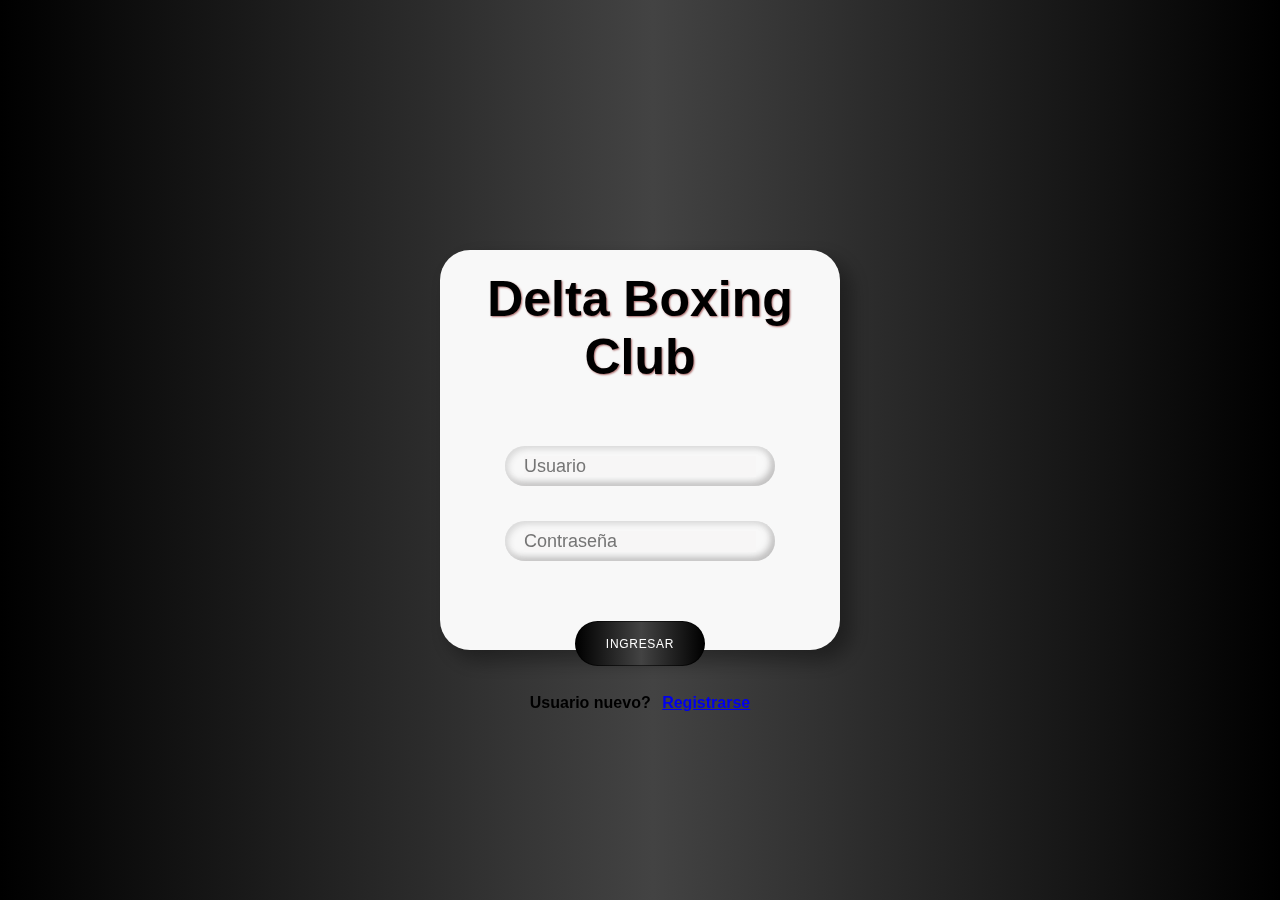
<file: index.html>
<!DOCTYPE html>
<html lang="en">
  <head>
    <meta charset="UTF-8" />
    <meta name="viewport" content="width=device-width, initial-scale=1.0" />
    <title>Logearse</title>
    <link
      rel="apple-touch-icon"
      sizes="180x180"
      href="Favicon/apple-touch-icon.png"
    />
    <link
      rel="icon"
      type="image/png"
      sizes="32x32"
      href="Favicon/favicon-32x32.png"
    />
    <link
      rel="icon"
      type="image/png"
      sizes="16x16"
      href="Favicon/favicon-16x16.png"
    />
    <link rel="stylesheet" href="styles_login.css" />
  </head>
  <body>
    <!-- Contenedor del login -->

    <section class="container">
      <div class="login__title">
        <h1>Delta Boxing Club</h1>
      </div>

      <div class="login__sections">
        <div class="inputBox">
          <input type="text" placeholder="Usuario" class="login--input" />
        </div>
        <div class="inputBox">
          <input type="text" placeholder="Contraseña" class="login--input" />
        </div>
      </div>
      <div class="login__button">
        <a href="inicio.html" class="button"
          ><span class="button--span">INGRESAR</span></a
        >
      </div>
      <div class="login__link--register">
        <h4>Usuario nuevo? <a href="register.html"> Registrarse</a></h4>
      </div>
    </section>
  </body>
</html>
</file>
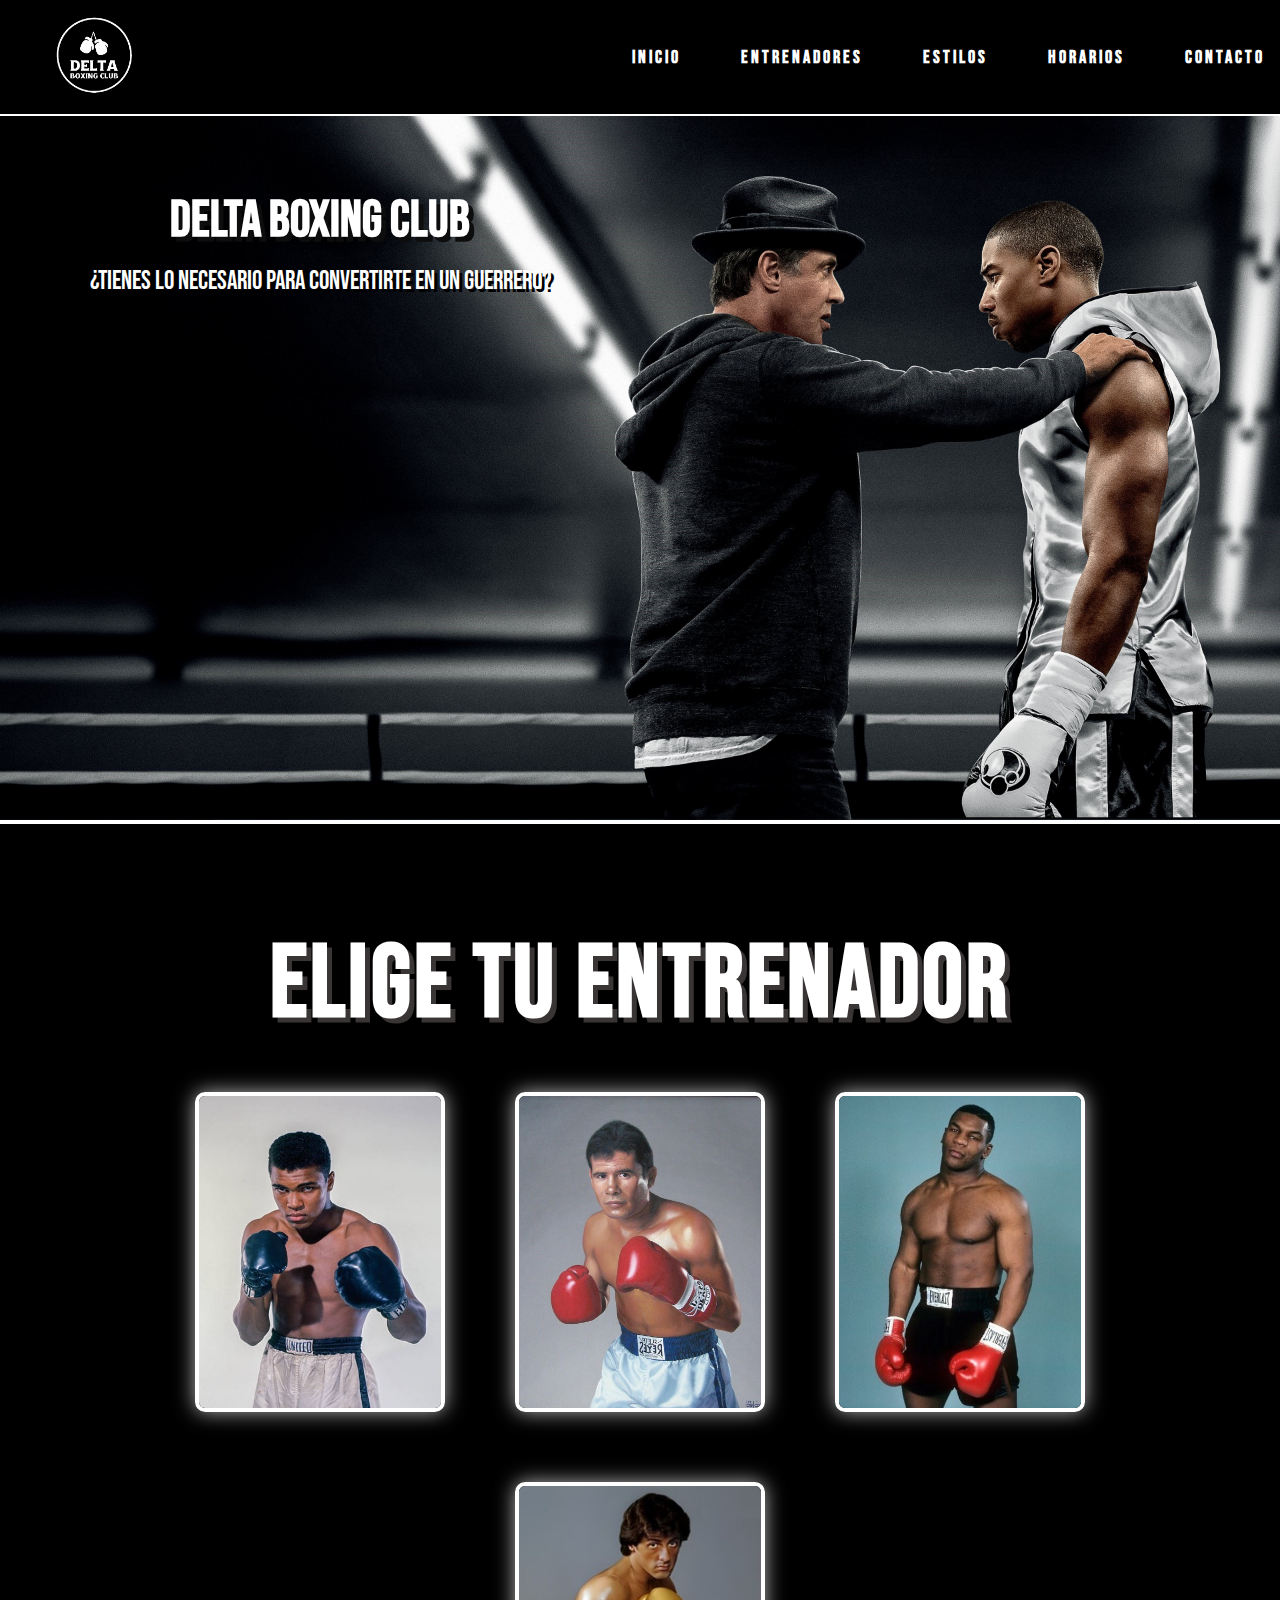
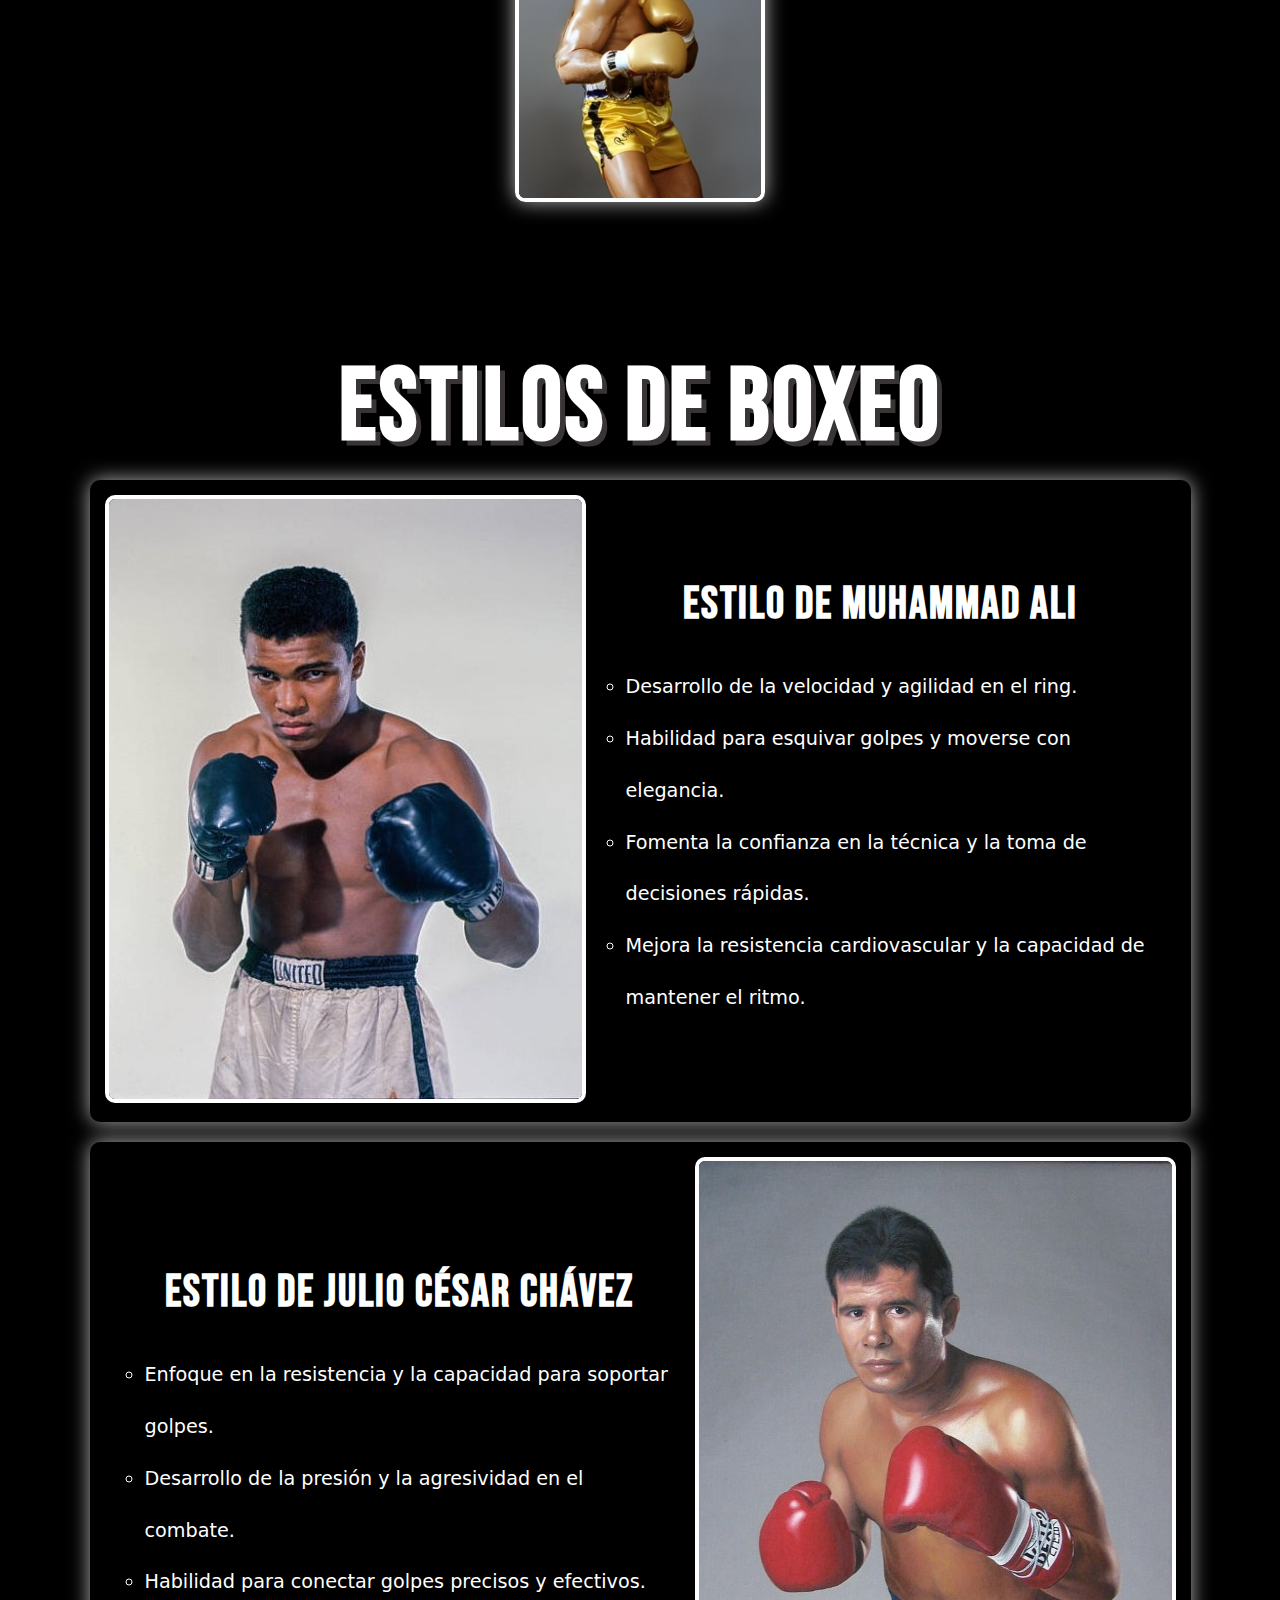
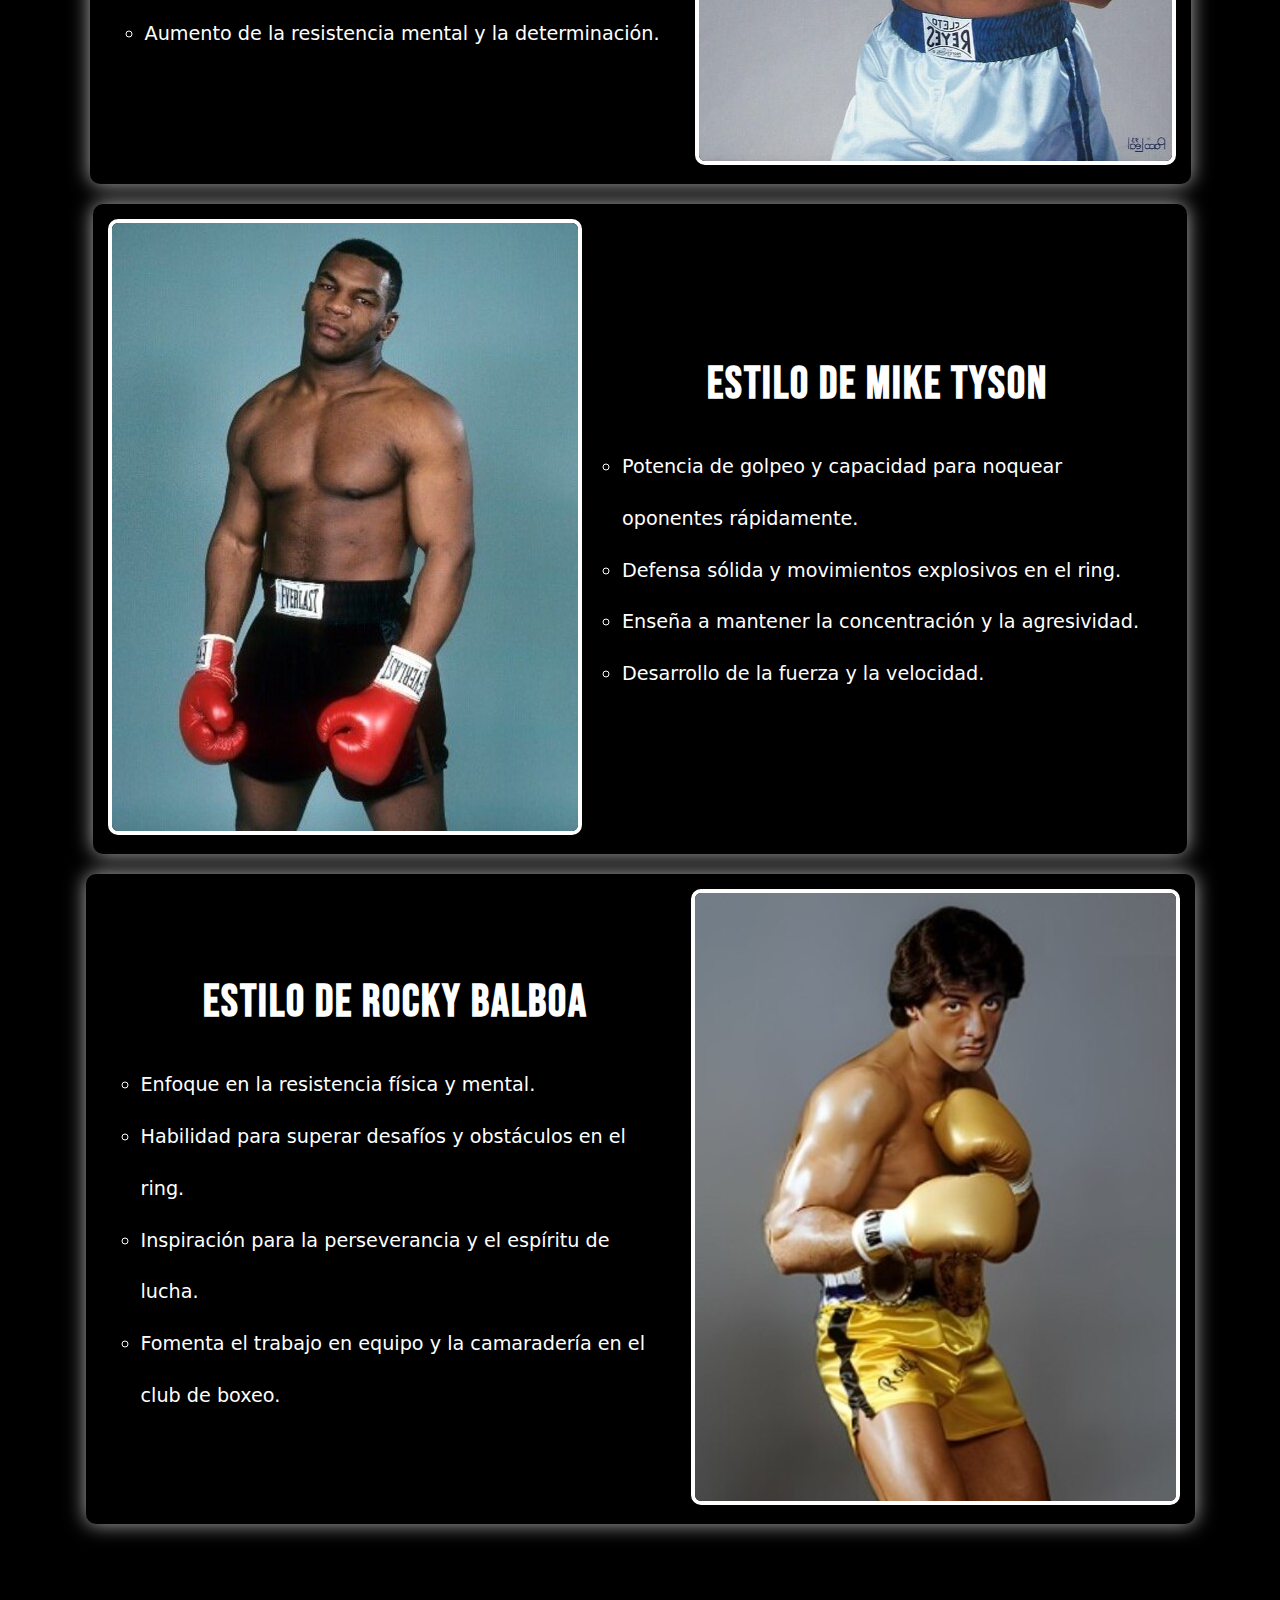
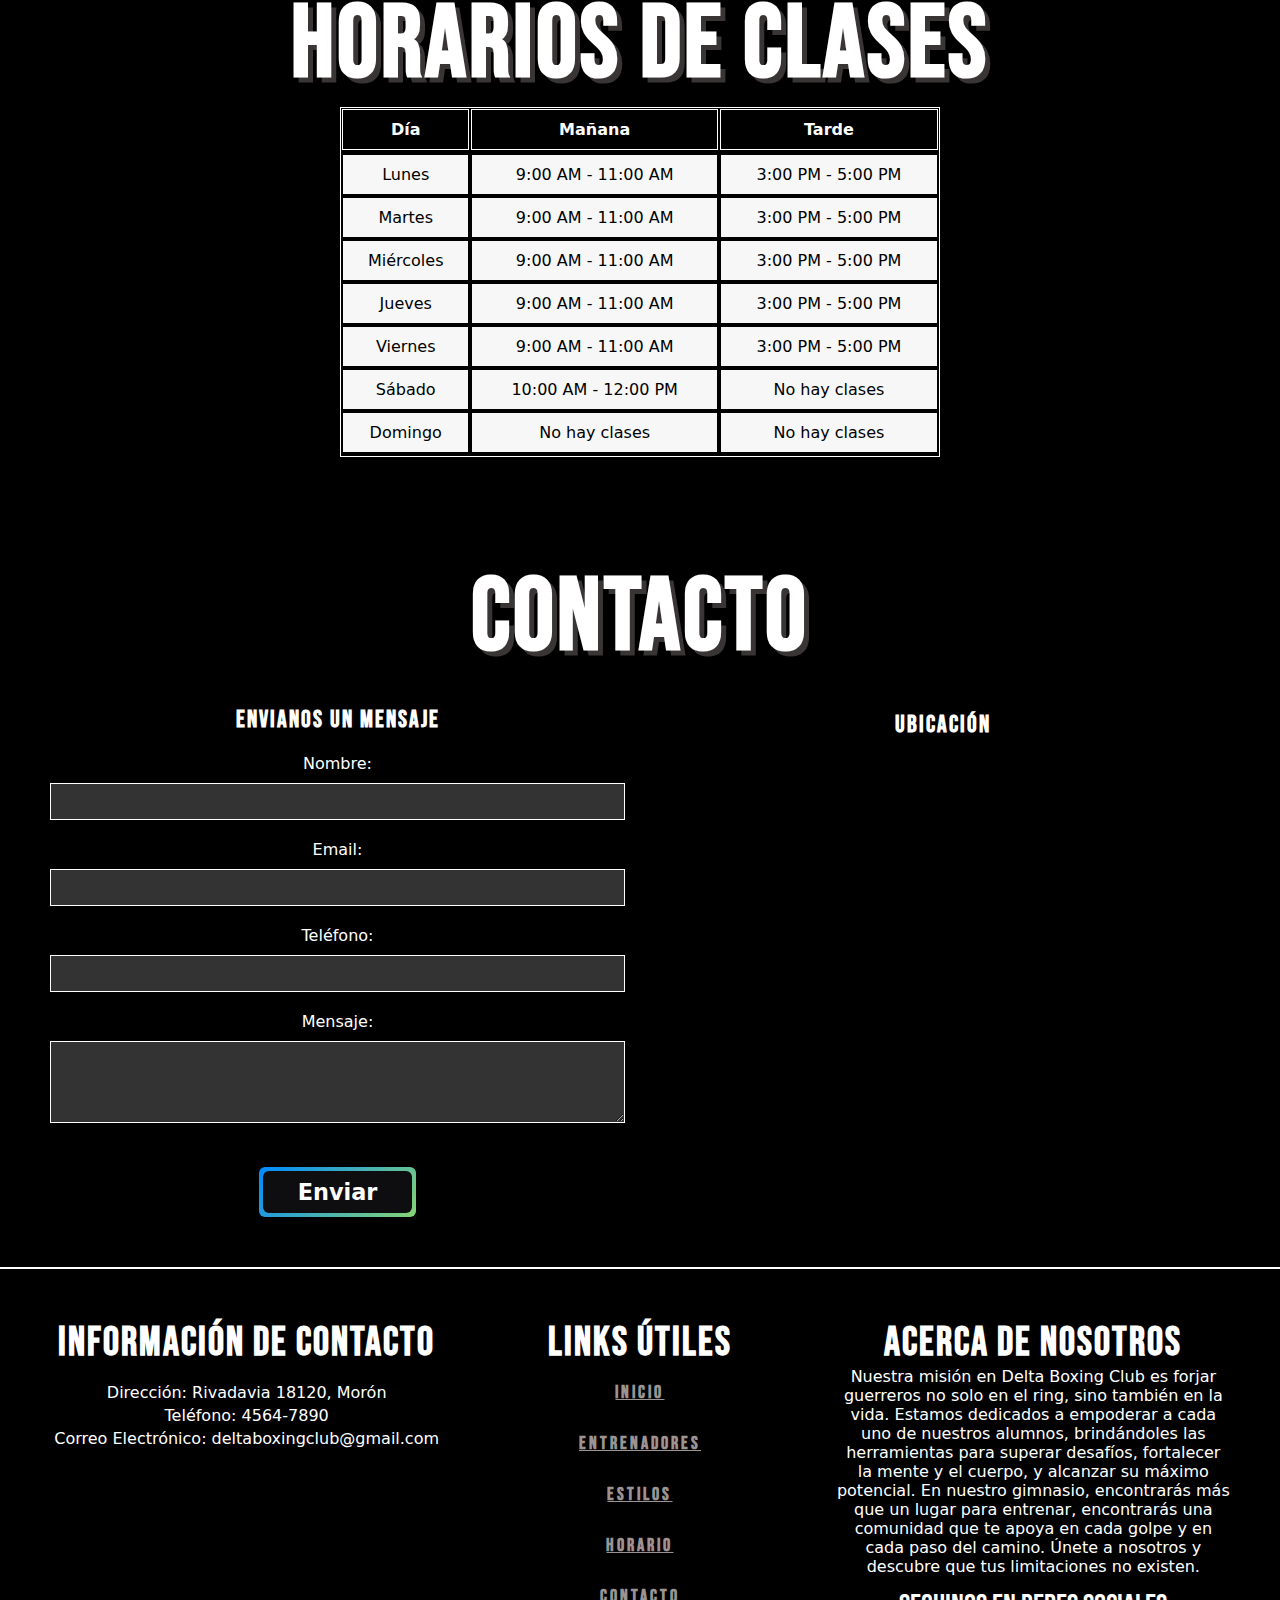
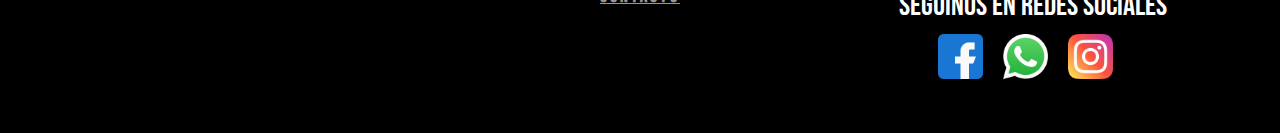
<file: inicio.html>
<!DOCTYPE html>
<html lang="en">
  <head>
    <meta charset="UTF-8" />
    <meta name="viewport" content="width=device-width, initial-scale=1.0" />
    <title>Inicio</title>
    <link
      rel="apple-touch-icon"
      sizes="180x180"
      href="Favicon/apple-touch-icon.png"
    />
    <link
      rel="icon"
      type="image/png"
      sizes="32x32"
      href="Favicon/favicon-32x32.png"
    />
    <link
      rel="icon"
      type="image/png"
      sizes="16x16"
      href="Favicon/favicon-16x16.png"
    />
    <link rel="manifest" href="/site.webmanifest" />
    <link rel="stylesheet" href="styles_inicio.css" />
  </head>
  <body>
    <header>
      <nav class="navbar">
        <div class="navbar_logo">
          <a href="inicio.html"
            ><img
              src="Imagenes/Logo sin fondo blanco.png"
              alt=""
              class="navbar_logo-img"
          /></a>
        </div>
        <input type="checkbox" id="check" />
        <label for="check" class="checkbtn">
          <img
            src="Imagenes/image.png"
            alt="menu hamburguesa"
            class="foto_menu_hamburguesa"
          />
        </label>
        <div class="navbar_lista">
          <li class="lista-item"><a href="inicio.html">Inicio</a></li>
          <li class="lista-item">
            <a href="#entrenadores-id">Entrenadores</a>
          </li>
          <li class="lista-item"><a href="#estilos-id">Estilos</a></li>
          <li class="lista-item"><a href="#horarios-id">Horarios</a></li>
          <li class="lista-item"><a href="#contacto-id">Contacto</a></li>
        </div>
      </nav>
    </header>
    <main>
      <section class="inicio">
        <div class="inicio_fondo">
          <img src="Imagenes/back.jpg" alt="" class="fondo-imagen" />
        </div>
        <div class="inicio_texto">
          <h1 class="inicio_texto-titulo">Delta Boxing Club</h1>
          <span class="inicio_texto-subtitulo"
            >¿Tienes lo necesario para convertirte en un guerrero?</span
          >
        </div>
      </section>
      <section class="entrenadores" id="entrenadores-id">
        <h2 class="titulo-seccion">Elige tu entrenador</h2>
        <div class="contenedor-entrenadores">
          <div class="entrenador">
            <a href="#ali-estilo">
              <div class="imagen-container">
                <img src="Profesores/Ali.jpg" alt="Muhammad Ali" />
                <div class="overlay">
                  <h3 class="titulo_entrenador">Muhammad Ali</h3>
                </div>
              </div>
            </a>
          </div>
          <div class="entrenador">
            <a href="#chavez-estilo">
              <div class="imagen-container">
                <div class="overlay">
                  <h3 class="titulo_entrenador">Julio César Chávez</h3>
                </div>
                <img src="Profesores/Chavez.jpg" alt="Julio César Chávez" />
              </div>
            </a>
          </div>
          <div class="entrenador">
            <a href="#tyson-estilo">
              <div class="imagen-container">
                <img src="Profesores/Tyson.jpg" alt="Mike Tyson" />
                <div class="overlay">
                  <h3 class="titulo_entrenador">Mike Tyson</h3>
                </div>
              </div>
            </a>
          </div>
          <div class="entrenador">
            <a href="#rocky-estilo">
              <div class="imagen-container">
                <img src="Profesores/Rocky.jpg" alt="Rocky Balboa" />
                <div class="overlay">
                  <h3 class="titulo_entrenador">Rocky Balboa</h3>
                </div>
              </div>
            </a>
          </div>
        </div>
      </section>
      <section class="estilos" id="estilos-id">
        <h2 class="titulo-seccion">Estilos de Boxeo</h2>
        <div class="estilos-contenedor" id="ali-estilo">
          <div class="estilos-imagen">
            <img src="Profesores/Ali.jpg" alt="Muhammad Ali" />
          </div>
          <div class="estilos-texto">
            <h3>Estilo de Muhammad Ali</h3>
            <ul class="lista_estilos">
              <li>Desarrollo de la velocidad y agilidad en el ring.</li>
              <li>Habilidad para esquivar golpes y moverse con elegancia.</li>
              <li>
                Fomenta la confianza en la técnica y la toma de decisiones
                rápidas.
              </li>
              <li>
                Mejora la resistencia cardiovascular y la capacidad de mantener
                el ritmo.
              </li>
            </ul>
          </div>
        </div>
        <div class="estilos-contenedor" id="chavez-estilo">
          <div class="estilos-texto">
            <h3>Estilo de Julio César Chávez</h3>
            <ul class="lista_estilos">
              <li>
                Enfoque en la resistencia y la capacidad para soportar golpes.
              </li>
              <li>Desarrollo de la presión y la agresividad en el combate.</li>
              <li>Habilidad para conectar golpes precisos y efectivos.</li>
              <li>Aumento de la resistencia mental y la determinación.</li>
            </ul>
          </div>
          <div class="estilos-imagen">
            <img src="Profesores/Chavez.jpg" alt="Julio César Chávez" />
          </div>
        </div>
        <div class="estilos-contenedor" id="tyson-estilo">
          <div class="estilos-imagen">
            <img src="Profesores/Tyson.jpg" alt="Mike Tyson" />
          </div>
          <div class="estilos-texto">
            <h3>Estilo de Mike Tyson</h3>
            <ul class="lista_estilos">
              <li>
                Potencia de golpeo y capacidad para noquear oponentes
                rápidamente.
              </li>
              <li>Defensa sólida y movimientos explosivos en el ring.</li>
              <li>Enseña a mantener la concentración y la agresividad.</li>
              <li>Desarrollo de la fuerza y ​​la velocidad.</li>
            </ul>
          </div>
        </div>
        <div class="estilos-contenedor" id="rocky-estilo">
          <div class="estilos-texto">
            <h3>Estilo de Rocky Balboa</h3>
            <ul class="lista_estilos">
              <li>Enfoque en la resistencia física y mental.</li>
              <li>Habilidad para superar desafíos y obstáculos en el ring.</li>
              <li>Inspiración para la perseverancia y el espíritu de lucha.</li>
              <li>
                Fomenta el trabajo en equipo y la camaradería en el club de
                boxeo.
              </li>
            </ul>
          </div>
          <div class="estilos-imagen">
            <img src="Profesores/Rocky.jpg" alt="Rocky Balboa" />
          </div>
        </div>
      </section>
      <section class="horarios" id="horarios-id">
        <h2 class="titulo-seccion">Horarios de Clases</h2>
        <div class="tabla-horarios">
          <table class="borde-externo">
            <thead>
              <tr>
                <th>Día</th>
                <th>Mañana</th>
                <th>Tarde</th>
              </tr>
            </thead>
            <tbody>
              <tr>
                <td>Lunes</td>
                <td>9:00 AM - 11:00 AM</td>
                <td>3:00 PM - 5:00 PM</td>
              </tr>
              <tr>
                <td>Martes</td>
                <td>9:00 AM - 11:00 AM</td>
                <td>3:00 PM - 5:00 PM</td>
              </tr>
              <tr>
                <td>Miércoles</td>
                <td>9:00 AM - 11:00 AM</td>
                <td>3:00 PM - 5:00 PM</td>
              </tr>
              <tr>
                <td>Jueves</td>
                <td>9:00 AM - 11:00 AM</td>
                <td>3:00 PM - 5:00 PM</td>
              </tr>
              <tr>
                <td>Viernes</td>
                <td>9:00 AM - 11:00 AM</td>
                <td>3:00 PM - 5:00 PM</td>
              </tr>
              <tr>
                <td>Sábado</td>
                <td>10:00 AM - 12:00 PM</td>
                <td>No hay clases</td>
              </tr>
              <tr>
                <td>Domingo</td>
                <td>No hay clases</td>
                <td>No hay clases</td>
              </tr>
            </tbody>
          </table>
        </div>
      </section>
      <section class="contacto" id="contacto-id">
        <h2 class="titulo-seccion">Contacto</h2>
        <div class="contenido-contacto">
          <div class="formulario-contacto">
            <h3>Envianos un mensaje</h3>
            <form>
              <div class="campo">
                <label for="nombre">Nombre:</label>
                <input type="text" id="nombre" name="nombre" required />
              </div>
              <div class="campo">
                <label for="email">Email:</label>
                <input type="email" id="email" name="email" required />
              </div>
              <div class="campo">
                <label for="telefono">Teléfono:</label>
                <input type="tel" id="telefono" name="telefono" />
              </div>
              <div class="campo">
                <label for="mensaje">Mensaje:</label>
                <textarea
                  id="mensaje"
                  name="mensaje"
                  rows="4"
                  required
                ></textarea>
              </div>
              <div class="form_button">
                <a class="button" href="/"
                  ><span class="buttonspan">Enviar</span></a
                >
              </div>
            </form>
          </div>
          <div class="ubicacion">
            <h3>Ubicación</h3>
            <iframe
              src="https://maps.google.com/maps?width=600&amp;height=450&amp;hl=es&amp;q=rivadavia%2018120+(Delta%20Boxing%20Club)&amp;t=&amp;z=17&amp;ie=UTF8&amp;iwloc=B&amp;output=embed"
              width="450"
              height="400"
              style="border: 0"
              allowfullscreen=""
              loading="lazy"
            ></iframe>
          </div>
        </div>
      </section>
    </main>
    <footer class="footer">
      <section class="footer_informacion">
        <h3 class="footer_titulo_uno">Información de Contacto</h3>
        <p class="footer_texto_uno">Dirección: Rivadavia 18120, Morón</p>
        <p class="footer_texto_uno">Teléfono: 4564-7890</p>
        <p class="footer_texto_uno">
          Correo Electrónico: deltaboxingclub@gmail.com
        </p>
      </section>
      <section class="footer_links">
        <h3 class="footer_titulo_dos">Links Útiles</h3>
        <ul class="footer_lista">
          <li class="footer_lista_item">
            <a href="inicio.html" class="footer_link">Inicio</a>
          </li>
          <li class="footer_lista_item">
            <a href="#entrenadores-id" class="footer_link">Entrenadores</a>
          </li>
          <li class="footer_lista_item">
            <a href="#estilos-id" class="footer_link">Estilos</a>
          </li>
          <li class="footer_lista_item">
            <a href="#horarios-id" class="footer_link">Horario</a>
          </li>
          <li class="footer_lista_item">
            <a href="#contacto-id" class="footer_link">Contacto</a>
          </li>
        </ul>
      </section>
      <section class="footer_about">
        <h3 class="footer_titulo_tres">Acerca de Nosotros</h3>
        <p class="footer_texto_dos">
          Nuestra misión en Delta Boxing Club es forjar guerreros no solo en el
          ring, sino también en la vida. Estamos dedicados a empoderar a cada
          uno de nuestros alumnos, brindándoles las herramientas para superar
          desafíos, fortalecer la mente y el cuerpo, y alcanzar su máximo
          potencial. En nuestro gimnasio, encontrarás más que un lugar para
          entrenar, encontrarás una comunidad que te apoya en cada golpe y en
          cada paso del camino. Únete a nosotros y descubre que tus limitaciones
          no existen.
        </p>
        <p class="footer_texto_tres">Seguinos en redes sociales</p>
        <div class="footer_redes-iconos">
          <a href="#"
            ><img
              src="Iconos_Footer/facebook.png"
              alt="Icono de Facebook"
              class="footer_icono"
          /></a>
          <a href="#"
            ><img
              src="Iconos_Footer/whatsapp.png"
              alt="Icono de Whatsapp"
              class="footer_icono"
          /></a>
          <a href="#"
            ><img
              src="Iconos_Footer/instagram.png"
              alt="Icono de Instagram"
              class="footer_icono"
          /></a>
        </div>
      </section>
    </footer>
  </body>
</html>
</file>
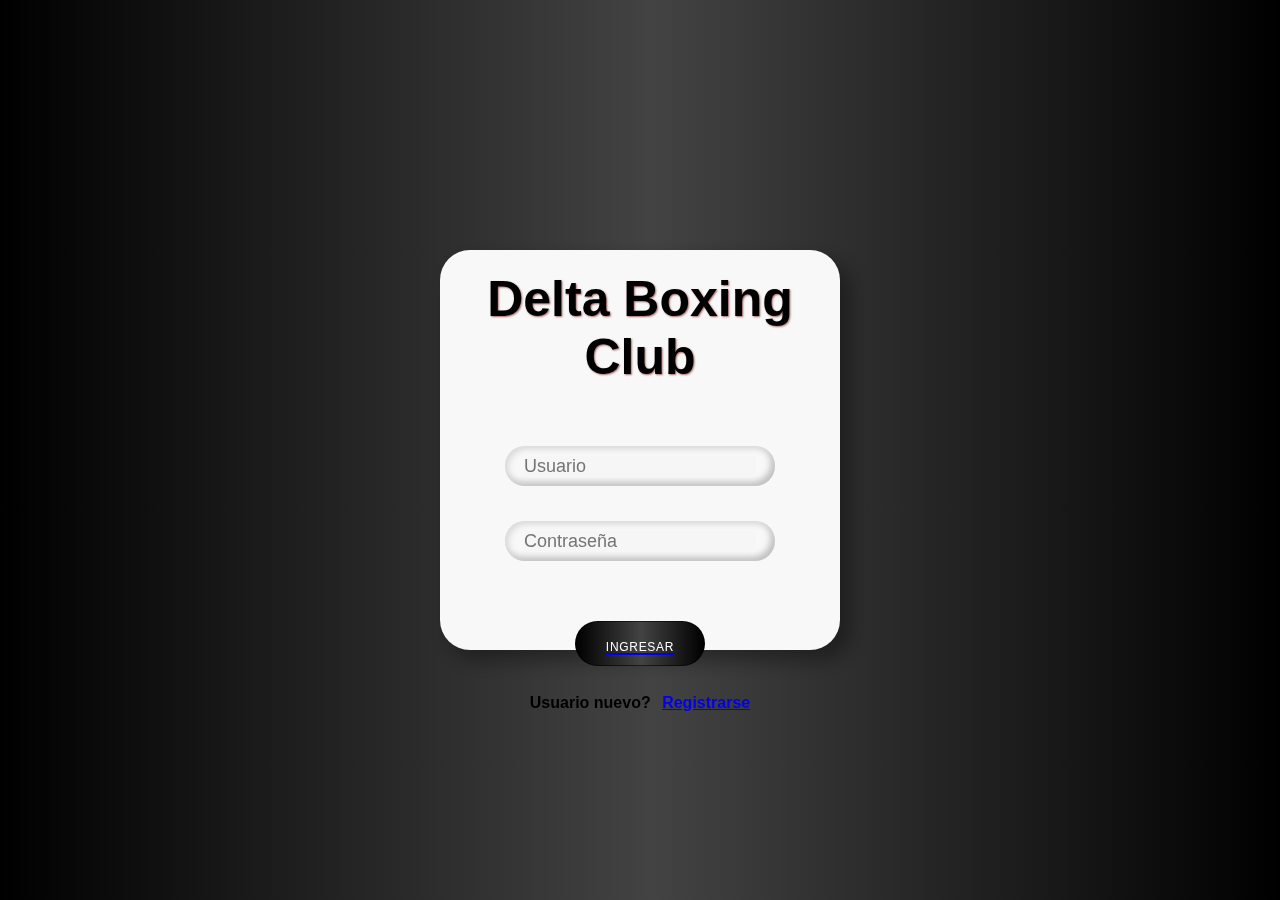
<file: login.html>
<!DOCTYPE html>
<html lang="en">
  <head>
    <meta charset="UTF-8" />
    <meta name="viewport" content="width=device-width, initial-scale=1.0" />
    <title>Logearse</title>
    <link rel="stylesheet" href="styles_login.css" />
  </head>
  <body>
    <!-- Contenedor del login -->

    <section class="container conteiner__login">
      <div class="login__title">
        <h1>Delta Boxing Club</h1>
      </div>

      <div class="login__sections">
        <div class="inputBox inputBox__login">
          <input type="text" placeholder="Usuario" class="login--input" />
        </div>
        <div class="inputBox inputBox__login">
          <input type="text" placeholder="Contraseña" class="login--input" />
        </div>
      </div>
      <div class="login__button">
        <button type="submit" class="button"> <a href="inicio.html"><span class="button--span">INGRESAR</span></a></button>
      </div>
      <div class="login__link--register">
        <h4>Usuario nuevo? <a href="register.html"> Registrarse</a></h4>
      </div>
    </section>
  </body>
</html>
</file>
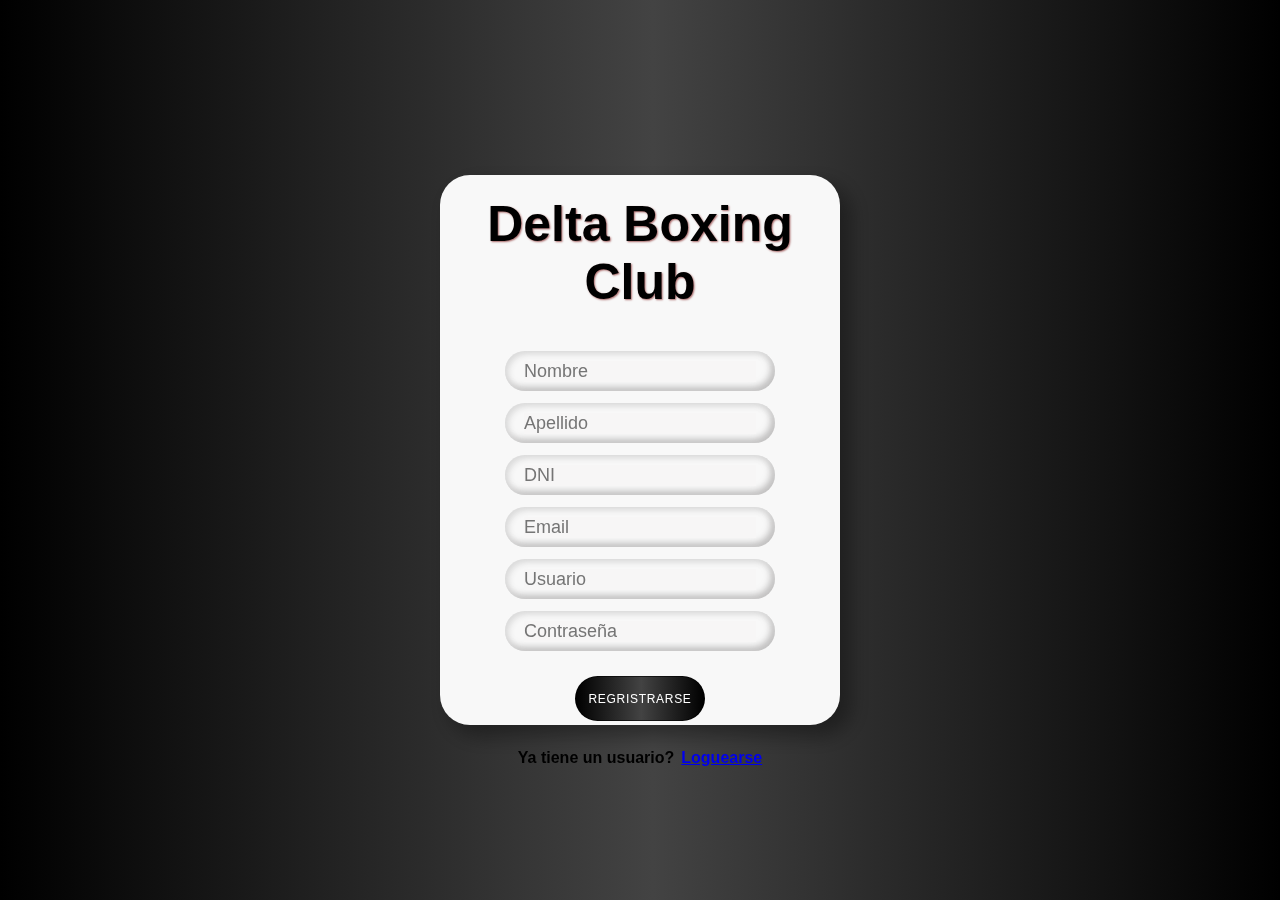
<file: register.html>
<!DOCTYPE html>
<html lang="en">
  <head>
    <meta charset="UTF-8" />
    <meta name="viewport" content="width=device-width, initial-scale=1.0" />
    <title>Registro</title>
    <link rel="apple-touch-icon" sizes="180x180" href="Favicon/apple-touch-icon.png" />
    <link rel="icon" type="image/png" sizes="32x32" href="Favicon/favicon-32x32.png" />
    <link rel="icon" type="image/png" sizes="16x16" href="Favicon/favicon-16x16.png" />
    <link rel="manifest" href="/site.webmanifest" />
    <link rel="stylesheet" href="styles_register.css">
  </head>
  <body>
    <!-- Contenedor del register -->

    <section class="container">
      <div class="register__title">
        <h1>Delta Boxing Club</h1>
      </div>

      <div class="register__sections">
        <div class="inputBox">
          <input type="text" placeholder="Nombre" class="register--input" />
        </div>
        <div class="inputBox">
          <input type="text" placeholder="Apellido" class="register--input" />
        </div>
        <div class="inputBox">
          <input type="text" placeholder="DNI" class="register--input" />
        </div>
        <div class="inputBox">
          <input type="text" placeholder="Email" class="register--input" />
        </div>
        <div class="inputBox">
          <input type="text" placeholder="Usuario" class="register--input" />
        </div>
        <div class="inputBox">
          <input type="text" placeholder="Contraseña" class="register--input" />
        </div>
      </div>
      <div class="register__button">
        <a href="#" class="button"><span class="button--span">REGRISTRARSE</span></a>
      </div>
      <div class="register__link--login">
        <span>Ya tiene un usuario?</span>
        <a href="index.html">Loguearse</a>
      </div>
    </section>
  </body>
</html>
</file>
<file: styles_login.css>
* {
  margin: 0;
  padding: 0;
  box-sizing: border-box;
}

body {
  background-image: linear-gradient(
    to right,
    #000000 0%,
    #434343 51%,
    #000000 100%
  );
  display: flex;
  height: 100vh;
  justify-content: center;
  align-items: center;
  font-family: "Poppins", sans-serif;
}

.container {
  display: flex;
  flex-direction: column;
  width: 400px;
  height: 400px;
  border-radius: 30px;
  background: #f8f8f8;
  backdrop-filter: blur(20px);
  box-shadow: 10px 10px 20px rgba(0, 0, 0, 0.2),
    10px 10px 20px rgba(0, 0, 0, 0.2);
  margin: 25px;
}

.login__title {
  text-align: center;
  font-size: 25px;
  font-weight: 700;
  color: #000000;
  text-shadow: 1px 1px 2px rgb(168, 104, 104);
  margin: 20px;
}

.login__sections {
  display: flex;
  flex-wrap: wrap;
  justify-content: center;
  align-items: center;
  margin-top: 40px;
}
.inputBox{
  display: flex;
  justify-content: center;
  align-items: center;
  width: 270px;
  height: 40px;
  margin-bottom: 35px;
  border-radius: 50px;
  box-shadow: rgb(219, 219, 219) 3px 3px 6px 0px inset,
    rgba(138, 136, 136, 0.5) -3px -3px 6px 1px inset;
}

.login--input {
  font-size: 18px;
  border: none;
  outline: none;
  background-color: rgb(247, 246, 246);
}
/* Estilos al boton */

.login__button {
  display: flex;
  align-items: center;
  justify-content: center;
  margin-top: 15px;
  padding: 10px;
}

.button {
  position: relative;
  outline: none;
  border-radius: 50px;
  display: flex;
  justify-content: center;
  align-items: center;
  cursor: pointer;
  height: 45px;
  width: 130px;
  opacity: 1;
  background-image: linear-gradient(
    to right,
    #000000 0%,
    #434343 51%,
    #000000 100%
  );
  box-sizing: border-box;
  font-size: 1.4em;
  font-weight: 600;
  padding: 4px;
  z-index: 2;
  border: 1px solid rgba(0, 0, 0, 0.6);
  text-decoration: none;
}

.button--span {
  font-family: Verdana, Geneva, Tahoma, sans-serif;
  color: #ffff;
  font-size: 12px;
  font-weight: 500;
  letter-spacing: 0.7px;
}

.button:hover {
  animation: buttonrotate 0.7s ease-in-out both;
}

.button:hover .button--span {
  animation: buttonstorm 0.8s ease-in-out both;
  animation-delay: 0.06s;
}

@keyframes buttonrotate {
  0% {
    transform: rotate(0deg) translate3d(0, 0, 0);
  }
  25% {
    transform: rotate(3deg) translate3d(0, 0, 0);
  }
  50% {
    transform: rotate(-3deg) translate3d(0, 0, 0);
  }
  75% {
    transform: rotate(1deg) translate3d(0, 0, 0);
  }
  100% {
    transform: rotate(0deg) translate3d(0, 0, 0);
  }
}

@keyframes buttonstorm {
  0% {
    transform: translate3d(0, 0, 0) translateZ(0);
  }
  25% {
    transform: translate3d(4px, 0, 0) translateZ(0);
  }
  50% {
    transform: translate3d(-3px, 0, 0) translateZ(0);
  }
  75% {
    transform: translate3d(2px, 0, 0) translateZ(0);
  }
  100% {
    transform: translate3d(0, 0, 0) translateZ(0);
  }
}

.login__link--register {
  display: flex;
  justify-content: center;
  align-items: center;
  margin: 18px;
  
}
.login__link--register a{
  margin-left: 7px;
}


@media (max-width: 412px) {
  .container {
    margin: 15px;
    min-width: 250px;
    height: auto;
  }

  .login__title {
    font-size: 20px;
    padding-top: 15px;
  }
  .inputBox {
    min-width: 230px;
    width: auto;
  }
  .login--input{
    width: 200px;
  }
}
</file>
<file: styles_inicio.css>
@import url("https://fonts.googleapis.com/css2?family=Bebas+Neue&display=swap");

* {
  margin: 0;
  padding: 0;
  box-sizing: border-box;
  list-style: none;
  font-family: system-ui, -apple-system, BlinkMacSystemFont, "Segoe UI", Roboto,
    Oxygen, Ubuntu, Cantarell, "Open Sans", "Helvetica Neue", sans-serif;
}

/* Estilos del navbar */
.navbar {
  position: fixed;
  top: 0;
  width: 100%;
  z-index: 2;
  display: flex;
  justify-content: space-between;
  align-items: center;
  background-color: #000000;
  border-bottom: 2px solid #fff;
}

.navbar_logo-img {
  height: 110px;
  margin-left: 25px;
}

.navbar_lista {
  display: flex;
  gap: 60px;
  padding-right: 15px;
}

.lista-item a {
  text-decoration: none;
  font-size: 18px;
  font-weight: 600;
  color: #fff;
  font-family: "Bebas Neue", sans-serif;
  letter-spacing: 3px;
  position: relative;
  transition: border-bottom 0.3s ease;
}

.lista-item a::before {
  content: "";
  position: absolute;
  width: 100%;
  height: 2px;
  bottom: 0;
  left: 0;
  background-color: #fff;
  transform: scaleX(0);
  transform-origin: right;
  transition: transform 0.3s ease;
}

.lista-item a:hover::before {
  transform: scaleX(1);
  transform-origin: left;
}
/* Menu hamburgesa check */
.checkbtn img {
  height: 32px;
  float: right;
  margin-right: 40px;
  cursor: pointer;
  display: none;
}

#check {
  display: none;
}
/* Estilos de la seccion inicio */

.inicio {
  display: flex;
  height: auto;
  margin-top: 100px;
  position: relative;
}

.fondo-imagen {
  width: 100%;
  height: auto;
  object-fit: cover;
}

.inicio_texto {
  display: flex;
  flex-direction: column;
  position: absolute;
  top: 10vh;
  color: #fff;
  width: 50%;
  text-align: center;
}

.inicio_texto-titulo {
  font-family: "Bebas Neue", sans-serif;
  font-size: 4vw;
  text-shadow: 5px 5px 0 #0e0d0d;
}

.inicio_texto-subtitulo {
  padding: 15px;
  font-family: "Bebas Neue", sans-serif;
  font-size: 2vw;
  text-shadow: 3px 3px 0 #000;
}

/* Estilos seccion entrenadores */

.entrenadores {
  display: flex;
  flex-direction: column;
  align-items: center;
  background-color: #000;
  justify-content: center;
  padding: 100px 0;
  scroll-margin-top: 55px;
}
.titulo-seccion {
  text-align: center;
  font-family: "Bebas Neue", sans-serif;
  font-size: 8vw;
  text-shadow: 5px 5px 0 #3a3535;
  letter-spacing: 3px;
  color: #fff;
  text-transform: uppercase;
}
.contenedor-entrenadores {
  margin: 25px;
  display: flex;
  flex-direction: row;
  justify-content: center;
  flex-wrap: wrap;
  gap: 30px;
}

.entrenador {
  text-align: center;
  animation: fadeIn 1s;
  max-width: 250px;
  margin: 20px;
}

.imagen-container {
  height: 320px;
  position: relative;
  overflow: hidden;
  border: 4px solid #fff;
  border-radius: 10px;
  box-shadow: 0 0 20px rgba(255, 255, 255, 0.7);
  transition: transform 0.3s;
}

.imagen-container img {
  width: 250px;
  transition: transform 0.3s;
}

.overlay {
  position: absolute;
  top: 50%;
  left: 50%;
  transform: translate(-50%, -50%);
  opacity: 0;
  background-color: rgba(0, 0, 0, 0.7);
  width: 100%;
  height: 100%;
  text-align: center;
  padding: 10px;
  border-radius: 10px;
  transition: opacity 0.3s;
}

.entrenador:hover .imagen-container {
  transform: scale(1.05);
}

.entrenador:hover .overlay {
  opacity: 1;
}

h3 {
  color: #fff;
  font-family: "Bebas Neue", sans-serif;
  letter-spacing: 2px;
}

@keyframes fadeIn {
  from {
    opacity: 0;
    transform: translateY(20px);
  }
  to {
    opacity: 1;
    transform: translateY(0);
  }
}

/* Estilos de la seccion "estilos" */
.estilos {
  background-color: #000;
  color: #fff;
  display: flex;
  flex-direction: column;
  justify-content: center;
  align-items: center;
  scroll-margin-top: 65px;
}

.estilos-contenedor {
  scroll-margin-top: 85px;
  text-align: center;
  max-width: 1200px;
  margin: 10px;
  padding: 15px;
  display: flex;
  height: auto;
  justify-content: space-around;
  align-items: center;
  background-color: #000;
  border-radius: 10px;
  box-shadow: 0 0 20px rgba(255, 255, 255, 0.7);
}

.estilos-imagen img {
  width: 100%;
  height: auto;
  border: 4px solid #fff;
  border-radius: 10px;
}

.estilos-texto {
  width: 550px;
  text-align: left;
  margin: 20px;
}

.estilos-texto h3 {
  text-align: center;
  font-size: 3.5vw;
  margin-bottom: 30px;
}

.estilos-texto li {
  font-size: 1.5vw;
  line-height: 2.7;
  list-style: circle;
  margin-left: 20px;
}

/* Estilos para la sección de horarios */

.horarios {
  background-color: #000;
  color: #fff;
  padding: 50px;
  text-align: center;
  scroll-margin-top: 65px;
}

.borde-externo {
  width: 100%;
  max-width: 600px;
  margin: 0 auto;
  position: relative;
}

.borde-externo table {
  border-collapse: collapse;
  width: 100%;
  height: 100%;
}

.borde-externo::before,
.borde-externo::after {
  content: "";
  position: absolute;
  border: 1px solid #fff;
  top: 0;
  left: 0;
  width: 100%;
  height: 100%;
  box-sizing: border-box;
  pointer-events: none;
}

.borde-externo th,
.borde-externo td {
  border: 1px solid #000;
  padding: 10px;
  color: #000;
}

.borde-externo th {
  background-color: #000;
  color: #fff;
  border: 1px solid #fff;
}

.borde-externo td {
  background-color: #f7f7f7;
}

/* Estilos para la sección de contacto */
.contacto {
  background-color: #000;
  color: #fff;
  padding: 50px;
  scroll-margin-top: 65px;
}

.contenido-contacto {
  display: grid;
  grid-template-columns: 1fr 1fr;
  gap: 30px;
  margin-top: 25px;
  align-items: center;
}

.formulario-contacto {
  text-align: center;
}

.formulario-contacto h3 {
  font-size: 24px;
  margin-bottom: 20px;
  text-align: center;
}

.formulario-contacto label {
  display: block;
  margin-bottom: 10px;
}

.formulario-contacto input,
.formulario-contacto textarea {
  width: 100%;
  padding: 10px;
  margin-bottom: 20px;
  background-color: #333;
  border: 1px solid #fff;
  color: #fff;
}
.form_button {
  display: flex;
  justify-content: center;
}

.button {
  background-image: linear-gradient(135deg, #008aff, #86d472);
  border-radius: 6px;
  color: #ffffff;
  display: flex;
  height: 50px;
  font-size: 1.4em;
  font-weight: 600;
  padding: 4px;
  text-decoration: none;
  width: 7em;
  margin-top: 20px;
}

.button:hover {
  color: #fff;
}

.button .buttonspan {
  align-items: center;
  background: #0e0e10;
  border-radius: 6px;
  display: flex;
  justify-content: center;
  height: 100%;
  transition: 0.5s ease;
  width: 100%;
}

.button:hover .buttonspan {
  background: transparent;
}

.ubicacion {
  text-align: center;
}

.ubicacion h3 {
  font-size: 24px;
  margin-bottom: 20px;
}

.ubicacion iframe {
  width: 100%;
  max-width: 100%;
  height: 450px;
  border: none;
}

/* Estilos para el footer */

.footer {
  display: grid;
  grid-template-columns: 1fr 1fr 1fr;
  background-color: #000;
  color: #fff;
  padding: 50px;
  border-top: 2px solid #fff;
  justify-content: center;
  align-items: top;
}

.footer_titulo_uno {
  font-size: 40px;
  padding-bottom: 14px;
  text-align: center;
}

.footer_titulo_dos {
  font-size: 40px;
  text-align: center;
}
.footer_titulo_tres {
  font-size: 40px;
  text-align: center;
}
.footer_texto_uno {
  text-align: center;
  padding: 2px;
}
.footer_lista {
  text-align: center;
}
.footer_lista_item {
  padding: 15px;
}
.footer_lista_item a {
  text-decoration: underline;
  font-size: 18px;
  font-weight: 600;
  color: #9c9393;
  font-family: "Bebas Neue", sans-serif;
  letter-spacing: 3px;
}
.footer_texto_dos {
  text-align: center;
  margin-bottom: 2px;
}

.footer_texto_tres {
  text-align: center;
  padding: 10px;
  font-size: 30px;
  font-family: "Bebas Neue", sans-serif;
}

.footer_redes-iconos {
  text-align: center;
}
.footer_icono {
  width: 45px;
  margin-right: 15px;
}


@media (min-width:1500px) {
  .estilos-contenedor {
    min-width:1400px;
    margin: 20px;
  }
  
}
@media (max-width: 840px) {
  .checkbtn img {
    display: block;
  }
  .navbar_lista {
    position: fixed;
    width: 100%;
    height: 100%;
    flex-direction: column;
    font-size: larger;
    font-weight: 700;
    right: -100%;
    top: 116px;
    padding-top: 40px;
    text-align: center;
    z-index: 1;
    background: #000000;
    gap: 40px;
    transition: right 0.5s ease-in;
  }
  .lista-item a {
    display: block;
    justify-content: center;
    height: 50px;
    align-items: flex-start;
    border-bottom: 2px solid #fff;
  }
  #check:checked ~ .navbar_lista {
    right: 0;
  }
  .titulo-seccion{
    font-size: 10vw;
  }
  .overlay{
    opacity: 1;
    position:absolute;
    background-color: #00000000;
  }
  
  .estilos-contenedor {
    flex-direction: column;
    justify-content: center;
    
    width: 90%;
  }
  .estilos-texto {
    width: auto;
    order: 2;
  }
  .estilos-imagen{
    order:1;
  }
  .estilos-texto h3 {
    font-size: 6vw;
  }
  .lista_estilos li {
    font-size: 2.7vw;
    font-weight: 600;
  }
  .contenido-contacto {
    grid-template-columns: auto;
  }
  .formulario-contacto {
    margin-bottom: 15px;
  }
  .footer {
    grid-template-columns: auto;
  }
  .footer_informacion {
    margin-bottom: 40px;
  }
  .footer_links {
    margin-bottom: 40px;
  }
  .footer_texto_dos {
    margin-bottom: 20px;
  }
}


@media (max-width: 540px){
  .navbar_logo-img{
    margin-left: 7px;
  }
}
</file>
<file: styles_register.css>
* {
  margin: 0;
  padding: 0;
  box-sizing: border-box;
}

body {
  background-image: linear-gradient(
    to right,
    #000000 0%,
    #434343 51%,
    #000000 100%
  );
  display: flex;
  height: 100vh;
  justify-content: center;
  align-items: center;
  font-family: "Poppins", sans-serif;
}

.container {
  width: 400px;
  height: 550px;
  border-radius: 30px;
  background: #f8f8f8;
  backdrop-filter: blur(20px);
  box-shadow: 10px 10px 20px rgba(0, 0, 0, 0.2),
    10px 10px 20px rgba(0, 0, 0, 0.2);
  margin: 25px;
}

.register__title {
  text-align: center;
  font-size: 25px;
  font-weight: 700;
  color: black;
  text-shadow: 1px 1px 2px rgb(168, 104, 104);
  margin: 20px;
}
.register__sections {
  display: flex;
  flex-wrap: wrap;
  gap: 12px;
  justify-content: center;
  align-items: center;
  margin-top: 40px;
}

.inputBox {
  display: flex;
  justify-content: center;
  align-items: center;
  width: 270px;
  height: 40px;
  border-radius: 50px;
  box-shadow: rgb(219, 219, 219) 3px 3px 6px 0px inset,
    rgba(138, 136, 136, 0.5) -3px -3px 6px 1px inset;
}
.register--input {
  font-size: 18px;
  border: none;
  outline: none;
  background-color: rgb(247, 246, 246);
}

.register__button {
  display: flex;
  align-items: center;
  justify-content: center;
  margin-top: 15px;
  padding: 10px;
}

.button {
  position: relative;
  outline: none;
  border-radius: 50px;
  display: flex;
  justify-content: center;
  align-items: center;
  cursor: pointer;
  height: 45px;
  width: 130px;
  opacity: 1;
  background-image: linear-gradient(
    to right,
    #000000 0%,
    #434343 51%,
    #000000 100%
  );
  box-sizing: border-box;
  font-size: 1.4em;
  font-weight: 600;
  padding: 4px;
  z-index: 2;
  border: 1px solid rgba(0, 0, 0, 0.6);
  text-decoration: none;
}

.button--span {
  font-family: Verdana, Geneva, Tahoma, sans-serif;
  color: #ffff;
  font-size: 12px;
  font-weight: 500;
  letter-spacing: 0.7px;
}

.button:hover {
  animation: buttonrotate 0.7s ease-in-out both;
}

.button:hover .button--span {
  animation: buttonstorm 0.7s ease-in-out both;
  animation-delay: 0.06s;
}

@keyframes buttonrotate {
  0% {
    transform: rotate(0deg) translate3d(0, 0, 0);
  }
  25% {
    transform: rotate(3deg) translate3d(0, 0, 0);
  }
  50% {
    transform: rotate(-3deg) translate3d(0, 0, 0);
  }
  75% {
    transform: rotate(1deg) translate3d(0, 0, 0);
  }
  100% {
    transform: rotate(0deg) translate3d(0, 0, 0);
  }
}

@keyframes buttonstorm {
  0% {
    transform: translate3d(0, 0, 0) translateZ(0);
  }
  25% {
    transform: translate3d(4px, 0, 0) translateZ(0);
  }
  50% {
    transform: translate3d(-3px, 0, 0) translateZ(0);
  }
  75% {
    transform: translate3d(2px, 0, 0) translateZ(0);
  }
  100% {
    transform: translate3d(0, 0, 0) translateZ(0);
  }
}

.register__link--login {
  display: flex;
  justify-content: center;
  align-items: center;
  margin: 18px;
  font-weight: 700;
}

.register__link--login a {
  margin-left: 7px;
}

@media (max-width: 422px) {
  .container {
    min-width: 250px;
    height: auto;
  }
  .register__title {
    font-size: 22px;
  }
  .inputBox {
    min-width: 230px;
    width: auto;
  }
  .register--input{
    width: 200px;
  }

  .register__link--login{
    flex-direction: column;
  }
  .register__link--login a{
    margin-top: 4px;
  }
}
</file>
